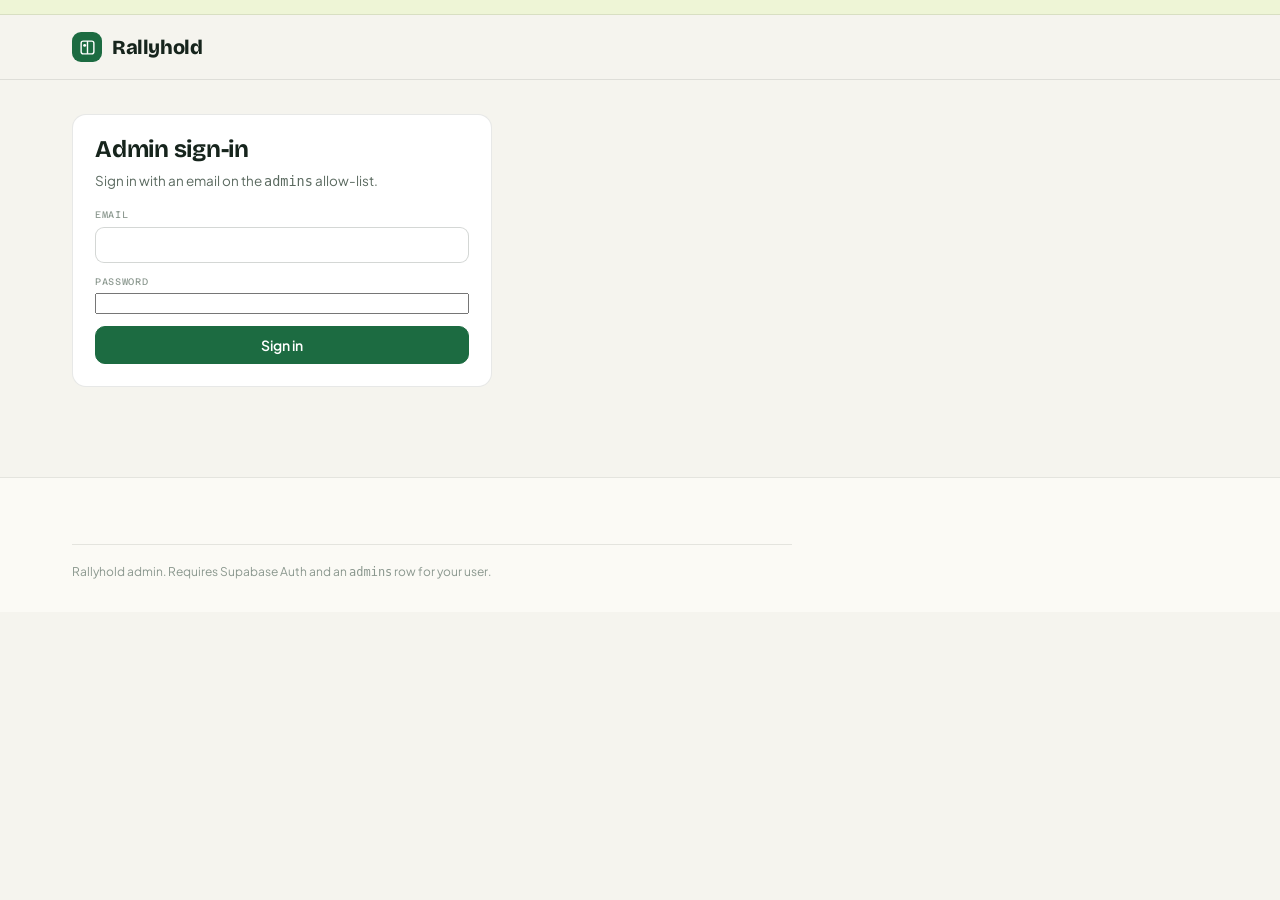
<file: public/admin.html>
<!DOCTYPE html>
<html lang="en">
<head>
<meta charset="UTF-8">
<meta name="viewport" content="width=device-width, initial-scale=1.0">
<title>Admin - Rallyhold</title>
<link rel="preconnect" href="https://fonts.googleapis.com">
<link href="https://fonts.googleapis.com/css2?family=Bricolage+Grotesque:opsz,wght@12..96,600;12..96,700;12..96,800&family=Plus+Jakarta+Sans:wght@400;500;600;700&family=Azeret+Mono:wght@400;500&display=swap" rel="stylesheet">
<link rel="stylesheet" href="styles.css">
<style>
.tabs{display:flex;gap:8px;margin:22px 0 16px;flex-wrap:wrap}
.tabs button{border:1px solid var(--border-strong);background:var(--surface);border-radius:999px;padding:7px 15px;font-family:var(--font-body);font-size:13.5px;font-weight:600;color:var(--text-dim);cursor:pointer}
.tabs button.on{background:var(--court);color:#fff;border-color:var(--court)}
textarea.bulk{width:100%;min-height:150px;font-family:var(--font-mono);font-size:12px}
.mini{font-size:12px;padding:5px 10px;border-radius:8px}
</style>
</head>
<body>
<div class="modebar" id="modebar"></div>
<header><div class="wrap nav">
  <a class="brand" href="index.html"><span class="mark"><svg width="17" height="17" viewBox="0 0 24 24" fill="none"><rect x="3" y="3" width="18" height="18" rx="3" stroke="#fff" stroke-width="2"/><line x1="12" y1="3" x2="12" y2="21" stroke="#fff" stroke-width="2"/><circle cx="8" cy="9" r="2.1" fill="#fff"/></svg></span>Rallyhold</a>
  <div class="nav-cta"><button class="btn" id="signout" style="display:none">Sign out</button></div>
</div></header>

<main class="wrap" style="padding:34px 22px 60px">
  <div class="panel" id="loginPanel" style="max-width:420px">
    <h1 style="font-size:24px">Admin sign-in</h1>
    <p style="color:var(--text-dim);font-size:13.5px;margin:8px 0 16px">Sign in with an email on the <code>admins</code> allow-list.</p>
    <form class="form" id="loginForm" style="padding:0;border:0;background:none;max-width:none">
      <div class="fld"><label>Email</label><input type="email" name="email" required></div>
      <div class="fld"><label>Password</label><input type="password" name="password" required></div>
      <button class="btn primary" type="submit">Sign in</button>
      <div class="msg err" id="loginMsg"></div>
    </form>
  </div>

  <div id="dash" style="display:none">
    <h1 style="font-size:28px;margin-bottom:6px">Dashboard</h1>
    <p style="color:var(--text-dim);font-size:13.5px" id="who"></p>

    <div class="tabs" id="tabs">
      <button data-tab="leads" class="on">Leads</button>
      <button data-tab="subs">Submissions</button>
      <button data-tab="courts">Listings</button>
      <button data-tab="import">Bulk import</button>
    </div>

    <section data-panel="leads">
      <div class="panel" style="overflow-x:auto"><table class="admin" id="leads"><thead><tr><th>When</th><th>Name</th><th>Email</th><th>Message</th></tr></thead><tbody></tbody></table></div>
    </section>

    <section data-panel="subs" style="display:none">
      <div class="panel" style="overflow-x:auto"><table class="admin" id="subs"><thead><tr><th>When</th><th>Name</th><th>City</th><th>Country</th><th>Email</th><th></th></tr></thead><tbody></tbody></table></div>
    </section>

    <section data-panel="courts" style="display:none">
      <div class="panel" style="overflow-x:auto"><table class="admin" id="courts"><thead><tr><th>Name</th><th>City</th><th>Sport</th><th>Rating</th><th>Featured</th><th>Status</th></tr></thead><tbody></tbody></table></div>
    </section>

    <section data-panel="import" style="display:none">
      <div class="panel">
        <h2 style="font-size:18px">Bulk import courts</h2>
        <p style="color:var(--text-dim);font-size:13.5px;margin:6px 0 12px">Paste a JSON array of court objects (the shape produced by <code>scripts/fetch_apify.py</code> or <code>courts.json</code>). Upserts on <code>slug</code>.</p>
        <textarea class="bulk" id="bulkText" placeholder='[{"name":"Riverside Pickleball Club","city":"Austin","cc":"US","lat":30.27,"lng":-97.74,"sportKey":"pickleball","courts":6,"rating":4.7,"reviews":120}]'></textarea>
        <div style="margin-top:10px;display:flex;gap:10px;align-items:center">
          <button class="btn primary" id="bulkBtn">Import</button>
          <span class="msg" id="bulkMsg"></span>
        </div>
      </div>
    </section>
  </div>
</main>

<footer><div class="wrap"><div class="foot-note">Rallyhold admin. Requires Supabase Auth and an <code>admins</code> row for your user.</div></div></footer>

<script src="config.js"></script>
<script type="module">
import { createClient } from "https://esm.sh/@supabase/supabase-js@2";
const CFG = window.RALLYHOLD_CONFIG || {};
const LIVE = !!(CFG.SUPABASE_URL && CFG.SUPABASE_ANON_KEY);
const $ = s => document.querySelector(s);
const esc = s => String(s==null?"":s).replace(/[&<>"]/g, c => ({"&":"&amp;","<":"&lt;",">":"&gt;",'"':"&quot;"}[c]));
const fmt = t => new Date(t).toLocaleString();
const slug = s => String(s).toLowerCase().replace(/[^a-z0-9]+/g,"-").replace(/^-|-$/g,"");

document.addEventListener("DOMContentLoaded", () => {
  const el = $("#modebar");
  el.className = "modebar" + (LIVE ? " live" : "");
  el.textContent = LIVE ? "Live \u2014 Supabase admin" : "Demo mode \u2014 set config.js to enable the admin dashboard.";
});

if (!LIVE) {
  $("#loginPanel").innerHTML = "<h1 style='font-size:22px'>Not configured</h1><p style='color:var(--text-dim)'>Add your Supabase URL and anon key in config.js to use the admin dashboard.</p>";
} else {
  const db = createClient(CFG.SUPABASE_URL, CFG.SUPABASE_ANON_KEY);

  $("#tabs").addEventListener("click", e => {
    const b = e.target.closest("button[data-tab]"); if (!b) return;
    document.querySelectorAll("#tabs button").forEach(x => x.classList.toggle("on", x === b));
    document.querySelectorAll("[data-panel]").forEach(p => p.style.display = p.dataset.panel === b.dataset.tab ? "block" : "none");
  });

  async function load() {
    const { data: { user } } = await db.auth.getUser();
    if (!user) return;
    $("#loginPanel").style.display = "none";
    $("#dash").style.display = "block";
    $("#signout").style.display = "inline-block";
    $("#who").textContent = "Signed in as " + user.email;

    const leads = (await db.from("leads").select("*").order("created_at", { ascending: false }).limit(100)).data || [];
    $("#leads tbody").innerHTML = leads.map(l => `<tr><td>${fmt(l.created_at)}</td><td>${esc(l.name)}</td><td>${esc(l.email)}</td><td>${esc(l.message)}</td></tr>`).join("") || "<tr><td colspan=4>No leads yet.</td></tr>";

    const subs = (await db.from("submissions").select("*").order("created_at", { ascending: false }).limit(100)).data || [];
    $("#subs tbody").innerHTML = subs.map(s => `<tr><td>${fmt(s.created_at)}</td><td>${esc(s.name)}</td><td>${esc(s.city)}</td><td>${esc(s.country)}</td><td>${esc(s.email)}</td><td><button class="btn mini" data-approve="${s.id}">Approve</button></td></tr>`).join("") || "<tr><td colspan=6>No submissions yet.</td></tr>";

    const courts = (await db.from("courts").select("id,name,sport,rating,featured,status,cities(name)").order("featured", { ascending: false }).order("rating", { ascending: false }).limit(300)).data || [];
    $("#courts tbody").innerHTML = courts.map(c => `<tr>
      <td>${esc(c.name)}</td><td>${esc(c.cities && c.cities.name)}</td><td>${esc(c.sport)}</td><td>${(c.rating||0).toFixed(1)}</td>
      <td><button class="btn mini" data-feat="${c.id}" data-val="${c.featured?0:1}">${c.featured ? "Unfeature" : "Feature"}</button></td>
      <td><button class="btn mini" data-status="${c.id}" data-val="${c.status==="published"?"hidden":"published"}">${c.status === "published" ? "Hide" : "Publish"}</button></td>
    </tr>`).join("") || "<tr><td colspan=6>No courts yet.</td></tr>";
  }

  $("#loginForm").addEventListener("submit", async e => {
    e.preventDefault(); const f = e.target;
    const { error } = await db.auth.signInWithPassword({ email: f.email.value, password: f.password.value });
    if (error) { const m = $("#loginMsg"); m.style.display = "block"; m.textContent = error.message; return; }
    load();
  });
  $("#signout").addEventListener("click", async () => { await db.auth.signOut(); location.reload(); });

  document.addEventListener("click", async e => {
    const t = e.target;
    if (!t.getAttribute) return;
    const ap = t.getAttribute("data-approve");
    const ft = t.getAttribute("data-feat");
    const stt = t.getAttribute("data-status");
    if (ap) { await db.from("submissions").update({ status: "approved" }).eq("id", ap); t.textContent = "Approved"; t.disabled = true; }
    if (ft) { const v = t.getAttribute("data-val") === "1"; await db.from("courts").update({ featured: v }).eq("id", ft); t.textContent = v ? "Unfeature" : "Feature"; t.setAttribute("data-val", v ? "0" : "1"); }
    if (stt) { const v = t.getAttribute("data-val"); await db.from("courts").update({ status: v }).eq("id", stt); t.textContent = v === "published" ? "Hide" : "Publish"; t.setAttribute("data-val", v === "published" ? "hidden" : "published"); }
  });

  $("#bulkBtn").addEventListener("click", async () => {
    const msg = $("#bulkMsg");
    let arr;
    try { arr = JSON.parse($("#bulkText").value); } catch (e) { msg.className = "msg err"; msg.style.display="inline"; msg.textContent = "Invalid JSON: " + e.message; return; }
    if (!Array.isArray(arr) || !arr.length) { msg.className = "msg err"; msg.style.display="inline"; msg.textContent = "Provide a non-empty JSON array."; return; }
    const rows = arr.map(r => ({
      name: r.name, slug: r.slug || `${slug(r.name)}-${slug(r.city||"")}`,
      sport: r.sportKey || r.sport || "pickleball",
      courts_count: r.courts || r.courts_count || 1,
      indoor: !!r.indoor, outdoor: r.outdoor !== false,
      surface: r.surface || null, price_note: r.price || null,
      rating: r.rating || 0, reviews_count: r.reviews || r.reviews_count || 0,
      lat: r.lat, lng: r.lng, website: r.website || null, phone: r.phone || null,
      amenities: r.amenities || [], featured: !!r.featured, source: r.source || "manual",
      external_id: r.external_id || null, status: "published",
    }));
    const { error } = await db.from("courts").upsert(rows, { onConflict: "slug" });
    if (error) { msg.className = "msg err"; msg.style.display="inline"; msg.textContent = "Import failed: " + error.message; }
    else { msg.className = "msg"; msg.style.display="inline"; msg.textContent = `Imported ${rows.length} courts.`; $("#bulkText").value = ""; load(); }
  });

  db.auth.getSession().then(({ data }) => { if (data.session) load(); });
}
</script>
</body>
</html>
</file>
<file: public/styles.css>
:root{
  --bg:#f5f4ee; --surface:#ffffff; --surface-2:#fbfaf5; --surface-3:#f0efe6;
  --border:rgba(20,35,25,.10); --border-strong:rgba(20,35,25,.18);
  --text:#16241c; --text-dim:#5b6a60; --text-faint:#8a978e;
  --court:#1c6b41; --court-deep:#114a2c; --court-tint:#e3efe7;
  --ball:#8fb320; --ball-tint:#eef5d6;
  --clay:#c2410c; --clay-tint:#fbe9df; --gold:#a9791a; --gold-tint:#f8efd8;
  --radius:14px; --shadow:0 1px 2px rgba(20,35,25,.05), 0 8px 24px -12px rgba(20,35,25,.18);
  --font-head:"Bricolage Grotesque","Plus Jakarta Sans",system-ui,sans-serif;
  --font-body:"Plus Jakarta Sans",system-ui,-apple-system,sans-serif;
  --font-mono:"Azeret Mono",ui-monospace,monospace;
}
@media (prefers-color-scheme: dark){
  :root{
    --bg:#0f1512; --surface:#161e19; --surface-2:#1b241e; --surface-3:#212b24;
    --border:rgba(255,255,255,.09); --border-strong:rgba(255,255,255,.16);
    --text:#e9efe9; --text-dim:#a1b0a6; --text-faint:#74857b;
    --court:#5fb87f; --court-deep:#0d3a22; --court-tint:#16301f;
    --ball:#b6d34a; --ball-tint:#26301a;
    --clay:#e07a4f; --clay-tint:#33211a; --gold:#d9b45a; --gold-tint:#2c2413;
    --shadow:0 1px 2px rgba(0,0,0,.4), 0 10px 30px -14px rgba(0,0,0,.6);
  }
}
*{box-sizing:border-box}
body{margin:0;background:var(--bg);color:var(--text);font-family:var(--font-body);font-size:15px;line-height:1.55;-webkit-font-smoothing:antialiased}
a{color:inherit;text-decoration:none}
h1,h2,h3{font-family:var(--font-head);line-height:1.08;letter-spacing:-.01em;margin:0}
.wrap{max-width:1180px;margin:0 auto;padding:0 22px}
.mono{font-family:var(--font-mono);font-size:11px;letter-spacing:.06em;text-transform:uppercase}
.modebar{background:var(--ball-tint);color:#4d6410;font-size:12px;text-align:center;padding:7px 16px;border-bottom:1px solid var(--border)}
.modebar.live{background:var(--court-tint);color:var(--court)}
header{position:sticky;top:0;z-index:60;background:color-mix(in srgb,var(--bg) 88%,transparent);backdrop-filter:blur(12px);border-bottom:1px solid var(--border)}
.nav{display:flex;align-items:center;gap:26px;height:64px}
.brand{display:flex;align-items:center;gap:10px;font-family:var(--font-head);font-weight:800;font-size:20px;letter-spacing:-.02em}
.mark{width:30px;height:30px;border-radius:9px;background:var(--court);display:grid;place-items:center}
.nav-links{display:flex;gap:22px;margin-left:6px}
.nav-links a{color:var(--text-dim);font-size:14px;font-weight:500}
.nav-links a:hover{color:var(--text)}
.nav-cta{margin-left:auto;display:flex;gap:10px;align-items:center}
.btn{font-family:var(--font-body);font-weight:600;font-size:14px;border-radius:10px;padding:9px 15px;border:1px solid var(--border-strong);background:var(--surface);color:var(--text);cursor:pointer;transition:.15s;display:inline-block}
.btn:hover{border-color:var(--court);color:var(--court)}
.btn.primary{background:var(--court);color:#fff;border-color:var(--court)}
.btn.primary:hover{background:var(--court-deep);color:#fff}
.btn[disabled]{opacity:.5;cursor:not-allowed}
@media(max-width:860px){.nav-links{display:none}}
.hero{position:relative;overflow:hidden;padding:52px 0 30px;background:radial-gradient(680px 320px at 12% -10%,var(--court-tint),transparent 70%),radial-gradient(560px 300px at 92% 0%,var(--ball-tint),transparent 72%)}
.hero::before{content:"";position:absolute;inset:0;opacity:.5;background-image:linear-gradient(var(--border) 1px,transparent 1px),linear-gradient(90deg,var(--border) 1px,transparent 1px);background-size:44px 44px;mask-image:linear-gradient(#000,transparent 78%)}
.hero .wrap{position:relative}
.kicker{display:inline-flex;align-items:center;gap:8px;background:var(--surface);border:1px solid var(--border);border-radius:999px;padding:5px 12px;color:var(--text-dim);font-size:12px;font-weight:600}
.kicker .dot{width:7px;height:7px;border-radius:50%;background:var(--ball)}
.hero h1{font-size:clamp(30px,5vw,52px);font-weight:800;margin:16px 0 12px;max-width:16ch}
.hero h1 em{font-style:normal;color:var(--court)}
.hero p.sub{color:var(--text-dim);font-size:16.5px;max-width:60ch;margin:0 0 22px}
.searchbar{display:flex;gap:8px;background:var(--surface);border:1px solid var(--border-strong);border-radius:14px;padding:8px;box-shadow:var(--shadow);max-width:620px}
.searchbar input{flex:1;border:0;background:transparent;font-family:var(--font-body);font-size:15px;color:var(--text);padding:9px 10px;outline:none}
.stats{display:flex;flex-wrap:wrap;gap:26px;margin-top:26px}
.stat .n{font-family:var(--font-head);font-weight:800;font-size:24px}
.stat .l{color:var(--text-faint);font-size:11.5px}
.ad{border:1px dashed var(--border-strong);border-radius:12px;background:repeating-linear-gradient(45deg,transparent,transparent 12px,var(--surface-2) 12px,var(--surface-2) 24px);display:flex;align-items:center;justify-content:center;color:var(--text-faint);text-align:center;padding:14px;margin:26px 0}
.ad-leader{height:96px}
.filters{position:sticky;top:64px;z-index:50;background:color-mix(in srgb,var(--bg) 92%,transparent);backdrop-filter:blur(10px);border:1px solid var(--border);border-radius:14px;padding:12px;margin:8px 0 20px;display:flex;flex-wrap:wrap;gap:10px;box-shadow:var(--shadow)}
.fld{display:flex;flex-direction:column;gap:4px;min-width:0}
.fld label{font-family:var(--font-mono);font-size:9.5px;color:var(--text-faint);letter-spacing:.07em;text-transform:uppercase}
select,input[type=text],input[type=email],textarea{font-family:var(--font-body);font-size:14px;color:var(--text);background:var(--surface);border:1px solid var(--border-strong);border-radius:9px;padding:8px 10px;outline:none;min-width:130px}
select:focus,input:focus,textarea:focus{border-color:var(--court)}
.fld.grow{flex:1;min-width:180px}.fld.grow input{width:100%}
.toolbar{display:flex;align-items:center;gap:14px;margin-bottom:14px;flex-wrap:wrap}
.count{color:var(--text-dim);font-size:14px}.count b{color:var(--text)}
.seg{display:inline-flex;background:var(--surface);border:1px solid var(--border-strong);border-radius:10px;overflow:hidden;margin-left:auto}
.seg button{border:0;background:transparent;padding:8px 14px;font-family:var(--font-body);font-size:13.5px;font-weight:600;color:var(--text-dim);cursor:pointer}
.seg button.on{background:var(--court);color:#fff}
.grid{display:grid;grid-template-columns:repeat(auto-fill,minmax(285px,1fr));gap:16px}
.card{background:var(--surface);border:1px solid var(--border);border-radius:var(--radius);padding:16px;display:flex;flex-direction:column;gap:10px;transition:.16s;min-width:0}
.card:hover{border-color:var(--court);box-shadow:var(--shadow);transform:translateY(-2px)}
.card.feat{border-color:var(--gold);background:linear-gradient(180deg,var(--gold-tint),transparent 60%),var(--surface)}
.card-top{display:flex;align-items:center;gap:8px;flex-wrap:wrap}
.tag{font-family:var(--font-mono);font-size:9.5px;letter-spacing:.06em;text-transform:uppercase;padding:3px 8px;border-radius:999px;background:var(--court-tint);color:var(--court);border:1px solid color-mix(in srgb,var(--court) 25%,transparent)}
.tag.padel{background:var(--clay-tint);color:var(--clay);border-color:color-mix(in srgb,var(--clay) 25%,transparent)}
.tag.both{background:var(--ball-tint);color:#5f7a10;border-color:rgba(143,179,32,.4)}
.badge-feat{margin-left:auto;font-family:var(--font-mono);font-size:9.5px;letter-spacing:.06em;text-transform:uppercase;background:var(--gold);color:#fff;padding:3px 8px;border-radius:999px}
.card h3{font-size:17px;font-weight:700}
.loc{color:var(--text-dim);font-size:13px}
.meta{display:flex;flex-wrap:wrap;gap:8px 14px;font-size:12.5px;color:var(--text-dim)}
.meta span b{color:var(--text);font-weight:600}
.rating{display:flex;align-items:center;gap:7px;font-size:13px}
.rating .r{font-weight:700}.rating .stars{color:var(--gold);font-size:12px}.rating .rv{color:var(--text-faint);font-size:12px}
.price{margin-left:auto;font-family:var(--font-mono);font-size:12px;color:var(--court);font-weight:500}
.chips{display:flex;flex-wrap:wrap;gap:5px}
.chip{font-size:11px;color:var(--text-dim);background:var(--surface-3);border-radius:6px;padding:3px 7px;white-space:nowrap}
.card-actions{display:flex;gap:8px;margin-top:auto;padding-top:4px}
.card-actions .btn{flex:1;text-align:center;font-size:13px;padding:8px}
.card-actions .btn.primary{flex:1.4}
.empty{grid-column:1/-1;text-align:center;color:var(--text-dim);padding:60px 20px;border:1px dashed var(--border-strong);border-radius:var(--radius)}
#map{height:560px;border-radius:var(--radius);border:1px solid var(--border);display:none}
#map.on{display:block}
.leaflet-popup-content{font-family:var(--font-body);font-size:13px;margin:10px 12px}
section.band{padding:44px 0}
.sec-head{display:flex;align-items:baseline;gap:14px;margin-bottom:18px;flex-wrap:wrap}
.sec-head h2{font-size:26px;font-weight:800}.sec-head p{color:var(--text-dim);margin:0;font-size:14px}
.gear{display:grid;grid-template-columns:repeat(auto-fill,minmax(220px,1fr));gap:16px}
.prod{background:var(--surface);border:1px solid var(--border);border-radius:var(--radius);padding:16px;display:flex;flex-direction:column;gap:10px}
.prod .thumb{height:120px;border-radius:10px;background:radial-gradient(circle at 30% 25%,var(--ball-tint),var(--surface-3));display:grid;place-items:center;border:1px solid var(--border)}
.prod h4{font-family:var(--font-head);font-size:15px;margin:0;font-weight:700}.prod p{margin:0;color:var(--text-dim);font-size:12.5px}
.upsell{background:var(--court-deep);color:#fff;border-radius:18px;padding:34px;display:flex;gap:24px;align-items:center;flex-wrap:wrap;background-image:radial-gradient(500px 240px at 88% -30%,rgba(143,179,32,.35),transparent 70%)}
.upsell h2{font-size:26px;font-weight:800;color:#fff}.upsell p{color:rgba(255,255,255,.78);margin:6px 0 0;max-width:52ch}
.upsell .btn{background:var(--ball);border-color:var(--ball);color:#12240f;font-weight:700}
.form{background:var(--surface);border:1px solid var(--border);border-radius:var(--radius);padding:22px;display:grid;gap:12px;max-width:560px}
.form .row{display:flex;gap:12px;flex-wrap:wrap}.form .row .fld{flex:1}
.form input,.form select,.form textarea{width:100%}
.msg{color:var(--court);font-weight:600;font-size:14px;display:none}.msg.err{color:var(--clay)}
/* detail */
.detail{display:grid;grid-template-columns:1.4fr .9fr;gap:26px;padding:26px 0 40px}
@media(max-width:820px){.detail{grid-template-columns:1fr}}
.panel{background:var(--surface);border:1px solid var(--border);border-radius:var(--radius);padding:22px}
.detail h1{font-size:34px;font-weight:800;margin:8px 0 6px}
.kv{display:grid;grid-template-columns:repeat(auto-fill,minmax(150px,1fr));gap:14px;margin:18px 0}
.kv .k{font-family:var(--font-mono);font-size:10px;color:var(--text-faint);text-transform:uppercase;letter-spacing:.06em}
.kv .v{font-weight:600;font-size:15px}
#detailMap{height:280px;border-radius:12px;border:1px solid var(--border);margin-top:14px}
.breadcrumb{color:var(--text-faint);font-size:13px;margin:18px 0 0}
.breadcrumb a:hover{color:var(--court)}
footer{border-top:1px solid var(--border);background:var(--surface-2);margin-top:30px;padding:40px 0 30px}
.foot{display:flex;gap:40px;flex-wrap:wrap;justify-content:space-between}
.foot .cols{display:flex;gap:56px;flex-wrap:wrap}
.foot h5{font-family:var(--font-mono);font-size:10px;letter-spacing:.08em;text-transform:uppercase;color:var(--text-faint);margin:0 0 12px}
.foot a{display:block;color:var(--text-dim);font-size:13.5px;margin-bottom:8px}
.foot a:hover{color:var(--court)}
.foot-note{color:var(--text-faint);font-size:12px;margin-top:26px;padding-top:18px;border-top:1px solid var(--border);max-width:80ch}
table.admin{width:100%;border-collapse:collapse;font-size:13px}
table.admin th,table.admin td{text-align:left;padding:9px 10px;border-bottom:1px solid var(--border)}
table.admin th{font-family:var(--font-mono);font-size:10px;text-transform:uppercase;color:var(--text-faint)}
@media(max-width:640px){.filters{position:static}.nav-cta .btn:not(.primary){display:none}}
</file>
